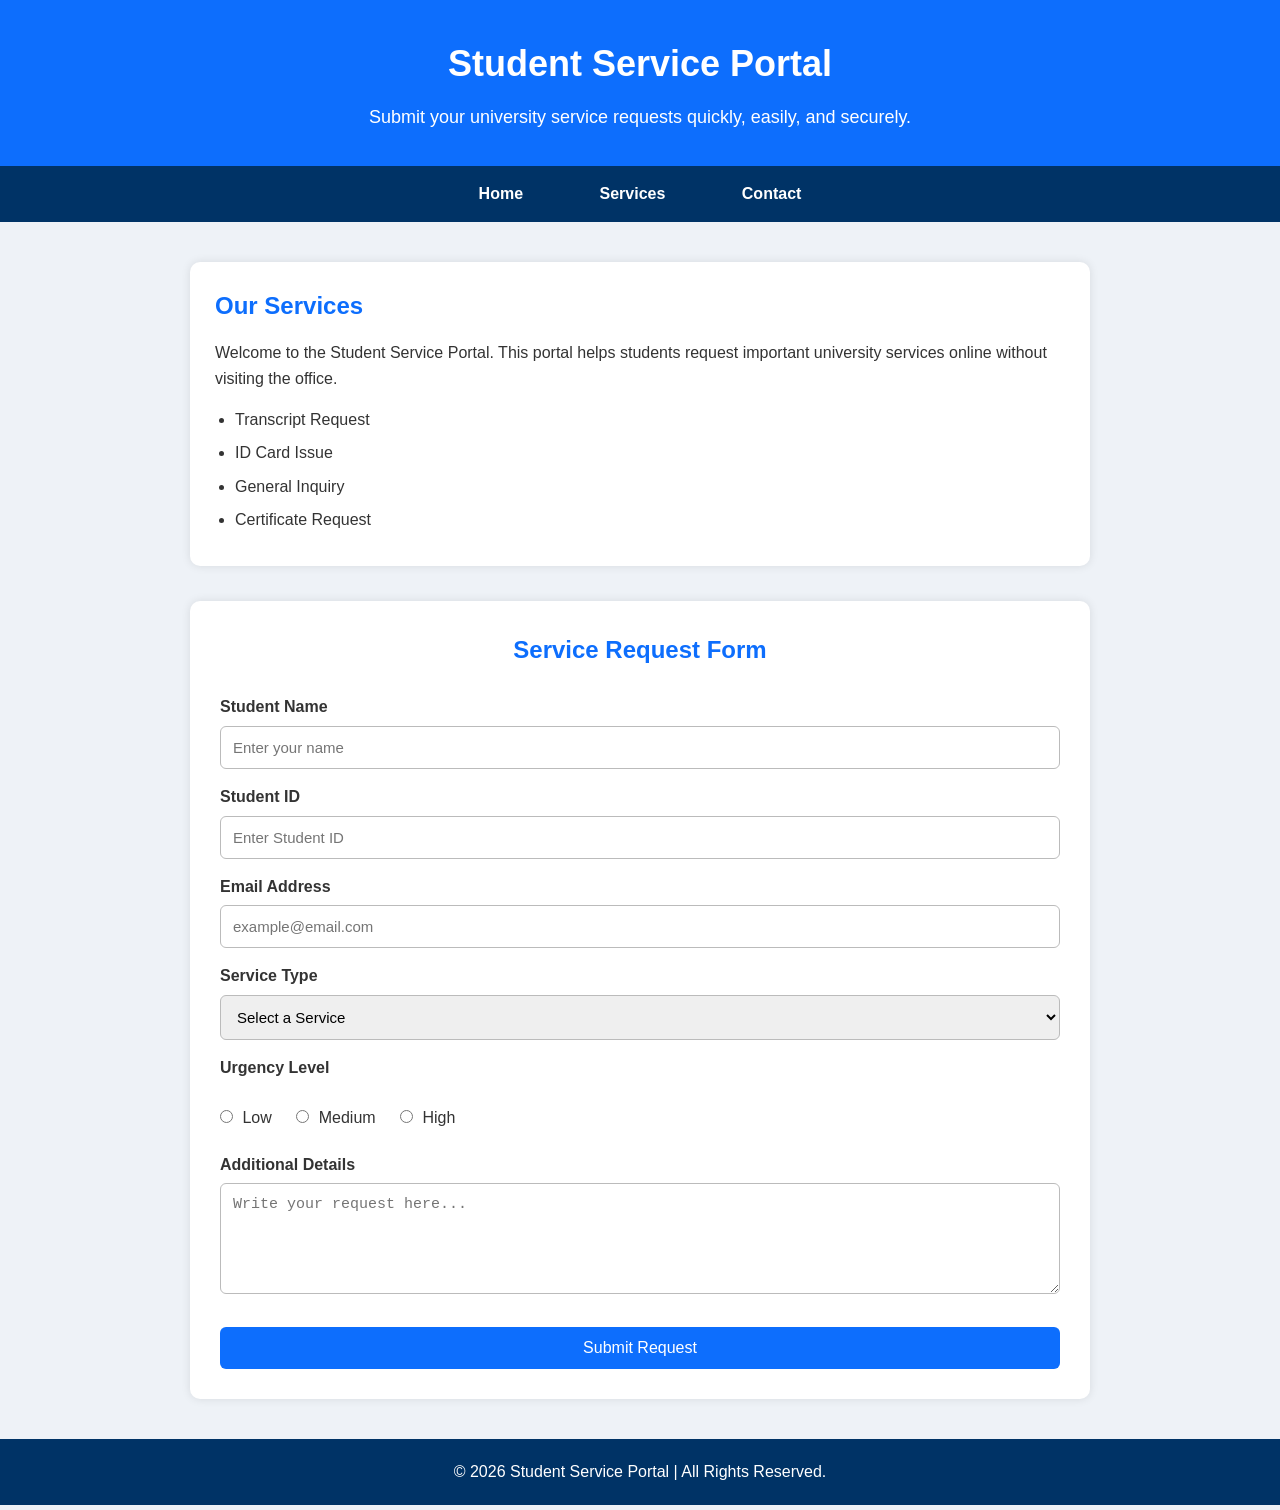
<file: Desktop/WT_Summer_2025-26/MId/Assignment_HTML_CSS/index.html>
<!DOCTYPE html>
<html lang="en">

<head>
    <meta charset="UTF-8">
    <meta name="viewport" content="width=device-width, initial-scale=1.0">
    <title>Student Service Portal</title>
    <link rel="stylesheet" href="style.css">
</head>

<body>

    <header>
        <h1>Student Service Portal</h1>
        <p>Submit your university service requests quickly, easily, and securely.</p>
    </header>

    <nav>
        <a href="#">Home</a>
        <a href="#">Services</a>
        <a href="#">Contact</a>
    </nav>

    <main>

        <section class="service-info">
            <h2>Our Services</h2>

            <p>
                Welcome to the Student Service Portal. This portal helps students
                request important university services online without visiting the office.
            </p>

            <ul>
                <li>Transcript Request</li>
                <li>ID Card Issue</li>
                <li>General Inquiry</li>
                <li>Certificate Request</li>
            </ul>

        </section>

        <section class="form-container">

            <h2>Service Request Form</h2>

            <form>

                <label for="name">Student Name</label>
                <input type="text" id="name" placeholder="Enter your name" required>

                <label for="id">Student ID</label>
                <input type="text" id="id" maxlength="10" placeholder="Enter Student ID" required>

                <label for="email">Email Address</label>
                <input type="email" id="email" placeholder="example@email.com" required>

                <label for="service">Service Type</label>

                <select id="service">
                    <option>Select a Service</option>
                    <option>Transcript Request</option>
                    <option>ID Card Issue</option>
                    <option>General Inquiry</option>
                    <option>Certificate Request</option>
                </select>

                <label>Urgency Level</label>

                <div class="radio-group">
                    <label><input type="radio" name="urgency"> Low</label>

                    <label><input type="radio" name="urgency"> Medium</label>

                    <label><input type="radio" name="urgency"> High</label>
                </div>

                <label for="details">Additional Details</label>

                <textarea id="details" rows="5"
                    placeholder="Write your request here..."></textarea>

                <button type="submit">Submit Request</button>

            </form>

        </section>

    </main>

    <footer>
        <p>&copy; 2026 Student Service Portal | All Rights Reserved.</p>
    </footer>

</body>

</html>
</file>
<file: Desktop/WT_Summer_2025-26/MId/Assignment_HTML_CSS/style.css>
*{
    margin:0;
    padding:0;
    box-sizing:border-box;
}

body{
    font-family:Arial, Helvetica, sans-serif;
    background:#eef2f7;
    color:#333;
    line-height:1.6;
}


header{
    background:#0d6efd;
    color:white;
    text-align:center;
    padding:35px;
}

header h1{
    margin-bottom:10px;
    font-size:36px;
}

header p{
    font-size:18px;
}


nav{
    background:#003366;
    text-align:center;
    padding:15px;
}

nav a{
    color:white;
    text-decoration:none;
    margin:0 18px;
    padding:10px 18px;
    border-radius:5px;
    font-weight:bold;
    transition:0.3s;
}

nav a:hover{
    background:white;
    color:#003366;
}


main{
    width:90%;
    max-width:900px;
    margin:40px auto;
}


.service-info{
    background:white;
    padding:25px;
    border-radius:10px;
    box-shadow:0 0 10px rgba(0,0,0,0.1);
    margin-bottom:35px;
}

.service-info h2{
    color:#0d6efd;
    margin-bottom:15px;
}

.service-info p{
    margin-bottom:15px;
}

.service-info ul{
    margin-left:20px;
}

.service-info li{
    margin-bottom:8px;
}


.form-container{
    background:white;
    padding:30px;
    border-radius:10px;
    box-shadow:0 0 10px rgba(0,0,0,0.1);
}

.form-container h2{
    text-align:center;
    color:#0d6efd;
    margin-bottom:25px;
}

label{
    display:block;
    margin-top:15px;
    margin-bottom:6px;
    font-weight:bold;
}

input,
select,
textarea{
    width:100%;
    padding:12px;
    border:1px solid #bbb;
    border-radius:6px;
    font-size:15px;
}

input:focus,
select:focus,
textarea:focus{
    border:1px solid #0d6efd;
    outline:none;
}

.radio-group{
    margin-top:10px;
}

.radio-group label{
    display:inline-block;
    margin-right:20px;
    font-weight:normal;
}

.radio-group input{
    width:auto;
    margin-right:5px;
}



button{
    width:100%;
    margin-top:25px;
    padding:12px;
    background:#0d6efd;
    color:white;
    border:none;
    border-radius:6px;
    font-size:16px;
    cursor:pointer;
    transition:0.3s;
}

button:hover{
    background:#003366;
}



footer{
    background:#003366;
    color:white;
    text-align:center;
    padding:20px;
    margin-top:40px;
}
</file>
